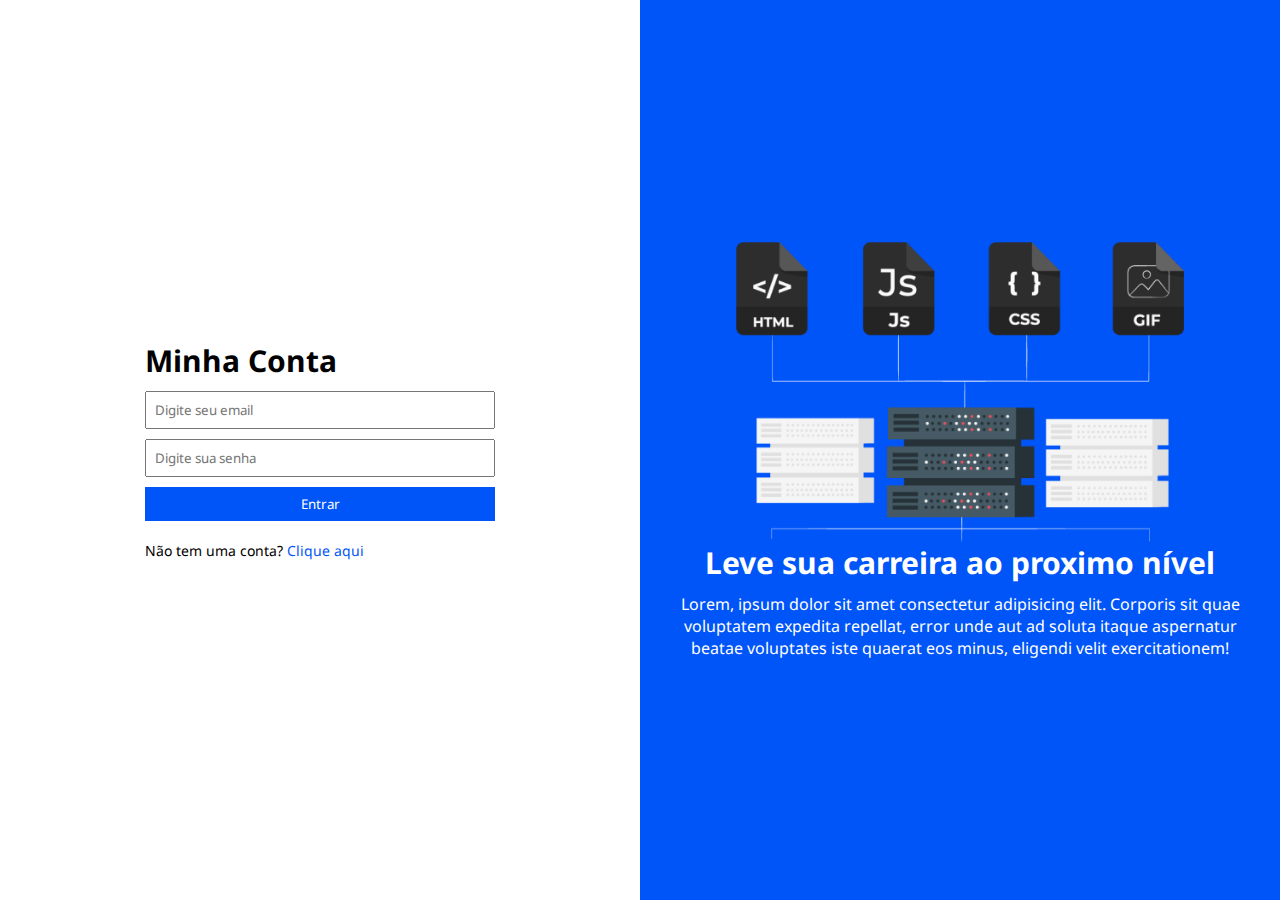
<file: index.html>
<!DOCTYPE html>
<html lang="en">
  <head>
    <meta charset="UTF-8" />
    <meta http-equiv="X-UA-Compatible" content="IE=edge" />
    <meta name="viewport" content="width=device-width, initial-scale=1.0" />
    <link rel="preconnect" href="https://fonts.googleapis.com" />
    <link rel="preconnect" href="https://fonts.gstatic.com" crossorigin />
    <link
      href="https://fonts.googleapis.com/css2?family=Noto+Sans:wght@400;700&display=swap"
      rel="stylesheet"
    />
    <title>Login</title>
    <link rel="stylesheet" href="/style.css" />
  </head>
  <body>
    <main class="main">
      <div class="left">
        <div class="form">
          <form action="">
            <h3>Minha Conta</h3>
            <input type="text" placeholder="Digite seu email" />
            <input type="password" placeholder="Digite sua senha" />
            <input type="submit" value="Entrar" />
            <p>Não tem uma conta? <a href="/signup.html"> Clique aqui</a></p>
          </form>
        </div>
      </div>
      <div class="right">
        <div class="logo">
          <img src="/info.png" alt="" />
          <h3>Leve sua carreira ao proximo nível</h3>
          <p>
            Lorem, ipsum dolor sit amet consectetur adipisicing elit. Corporis
            sit quae voluptatem expedita repellat, error unde aut ad soluta
            itaque aspernatur beatae voluptates iste quaerat eos minus, eligendi
            velit exercitationem!
          </p>
        </div>
      </div>
    </main>
  </body>
</html>
</file>
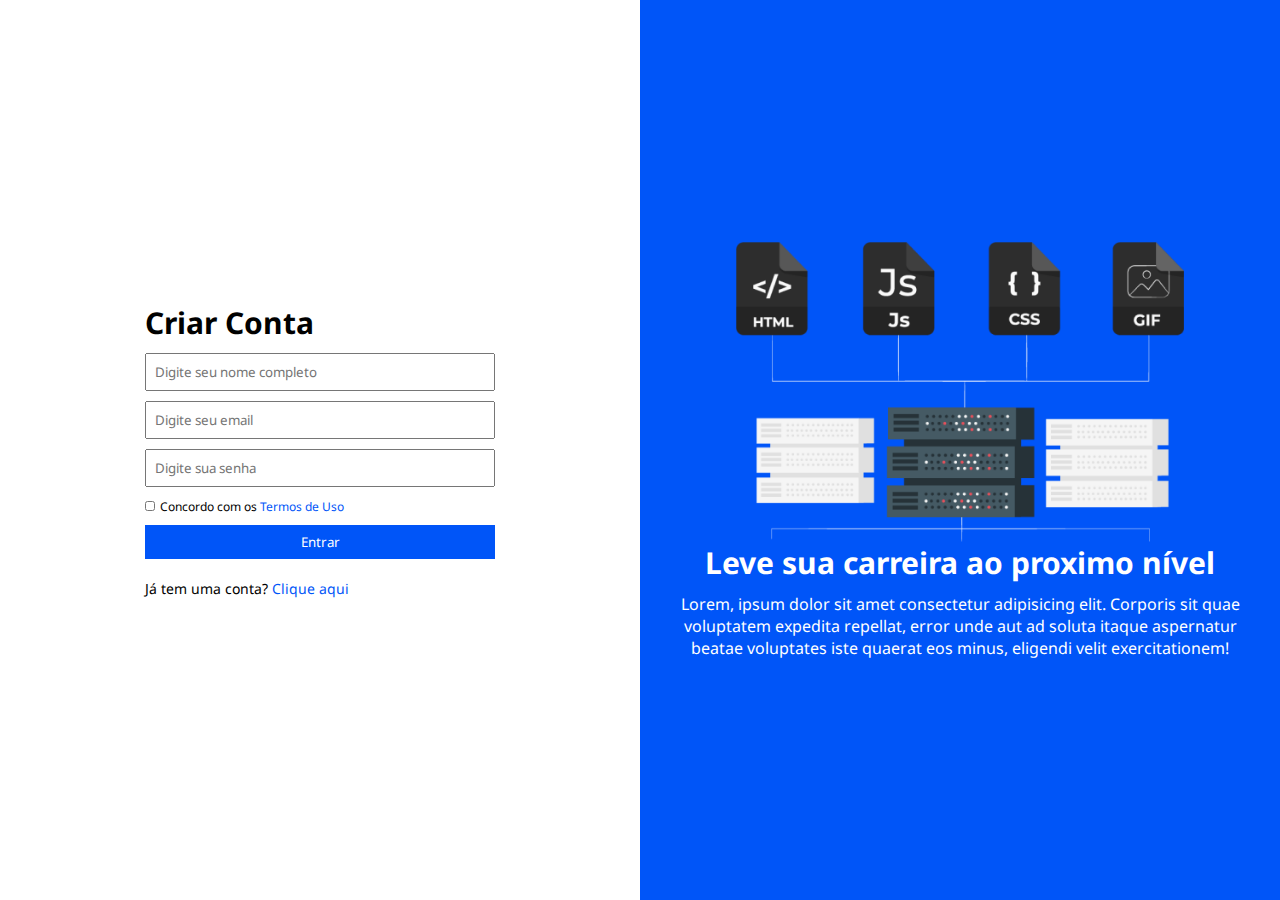
<file: signup.html>
<!DOCTYPE html>
<html lang="en">
  <head>
    <meta charset="UTF-8" />
    <meta http-equiv="X-UA-Compatible" content="IE=edge" />
    <meta name="viewport" content="width=device-width, initial-scale=1.0" />
    <link rel="preconnect" href="https://fonts.googleapis.com" />
    <link rel="preconnect" href="https://fonts.gstatic.com" crossorigin />
    <link
      href="https://fonts.googleapis.com/css2?family=Noto+Sans:wght@400;700&display=swap"
      rel="stylesheet"
    />
    <title>SignUp</title>
    <link rel="stylesheet" href="/style.css" />
  </head>
  <body>
    <main class="main">
      <div class="left">
        <div class="form">
          <form action="">
            <h3>Criar Conta</h3>
            <input type="text" placeholder="Digite seu nome completo" />
            <input type="email" placeholder="Digite seu email" />
            <input type="password" placeholder="Digite sua senha" />
            <div class="checkbox">
              <input type="checkbox" name="co" id="" value="" />
              <span>
                Concordo com os
                <a href="">Termos de Uso</a>
              </span>
            </div>
            <input type="submit" value="Entrar" />
            <p>Já tem uma conta?<a href="/index.html"> Clique aqui</a></p>
          </form>
        </div>
      </div>
      <div class="right">
        <div class="logo">
          <img src="/info.png" alt="" />
          <h3>Leve sua carreira ao proximo nível</h3>
          <p>
            Lorem, ipsum dolor sit amet consectetur adipisicing elit. Corporis
            sit quae voluptatem expedita repellat, error unde aut ad soluta
            itaque aspernatur beatae voluptates iste quaerat eos minus, eligendi
            velit exercitationem!
          </p>
        </div>
      </div>
    </main>
  </body>
</html>
</file>
<file: style.css>
* {
  margin: 0;
  padding: 0;
  box-sizing: border-box;
  font-family: "Noto Sans", sans-serif;
}
:root {
  --background: #0055f8;
  --text: #000000;
  --btn-text: #fff;
  --background-left: white;
  --title-size: 30px;
  --mid-img: 250px;
  --mobile-img: 150px;
}
.main {
  display: flex;
  flex-direction: row;
  width: 100vw;
  height: 100vh;
}
.left {
  display: flex;
  justify-content: center;
  align-items: center;
  background-color: var(--background-left);
  width: 50vw;
  height: 100vh;
}
.right {
  display: flex;
  align-items: center;
  justify-content: center;
  background-color: var(--background);
  width: 50vw;
  height: 100vh;
}
.logo {
  display: flex;
  justify-content: center;
  align-items: center;
  flex-direction: column;
  text-align: center;
  padding: 20px;
}
.logo h3 {
  font-size: var(--title-size);
  color: var(--btn-text);
}
.logo p {
  margin-top: 10px;
  color: var(--btn-text);
}
.logo img {
  height: 300px;
}
form {
  z-index: 1;
  display: flex;
  justify-content: center;
  flex-direction: column;
  text-align: left;
}
form h3 {
  font-size: var(--title-size);
}
form input {
  margin-top: 10px;
  width: 350px;
  outline: none;
  padding: 8px;
  transition: 0.4s;
}
form p {
  margin-top: 20px;
  font-size: 14px;
}
form a {
  text-decoration: none;
  color: var(--background);
}
form input[type="submit"] {
  background-color: var(--background);
  color: var(--btn-text);
  border: none;
  cursor: pointer;
  transition: 0.4s;
}
form input[type="submit"]:hover {
  opacity: 0.9;
  transform: scale(1.03);
  transition: 0.4s;
}
.checkbox {
  display: flex;
  flex-direction: row;
  font-size: 12px;
}
.checkbox input {
  width: 10px;
  cursor: pointer;
}
.checkbox span {
  margin-left: 5px;
  margin-top: 11px;
}
.cicle-1 {
  margin-right: 100px;
  background-color: aqua;
  width: 40px;
  height: 40px;
}
@media (max-width: 977px) {
  .logo img {
    height: var(--mid-img);
  }
}
@media (max-width: 828px) {
  .main {
    flex-direction: column;
  }
  .left {
    width: 100vw;
  }
  .right {
    width: 100vw;
  }
  .logo img {
    height: var(--mobile-img);
  }
  form input {
    width: 250px;
  }
  .logo h3 {
    font-size: 20px;
  }
  .logo p {
    font-size: 14px;
  }
  form p {
    font-size: 13px;
    margin-top: 10px;
  }
}
</file>
